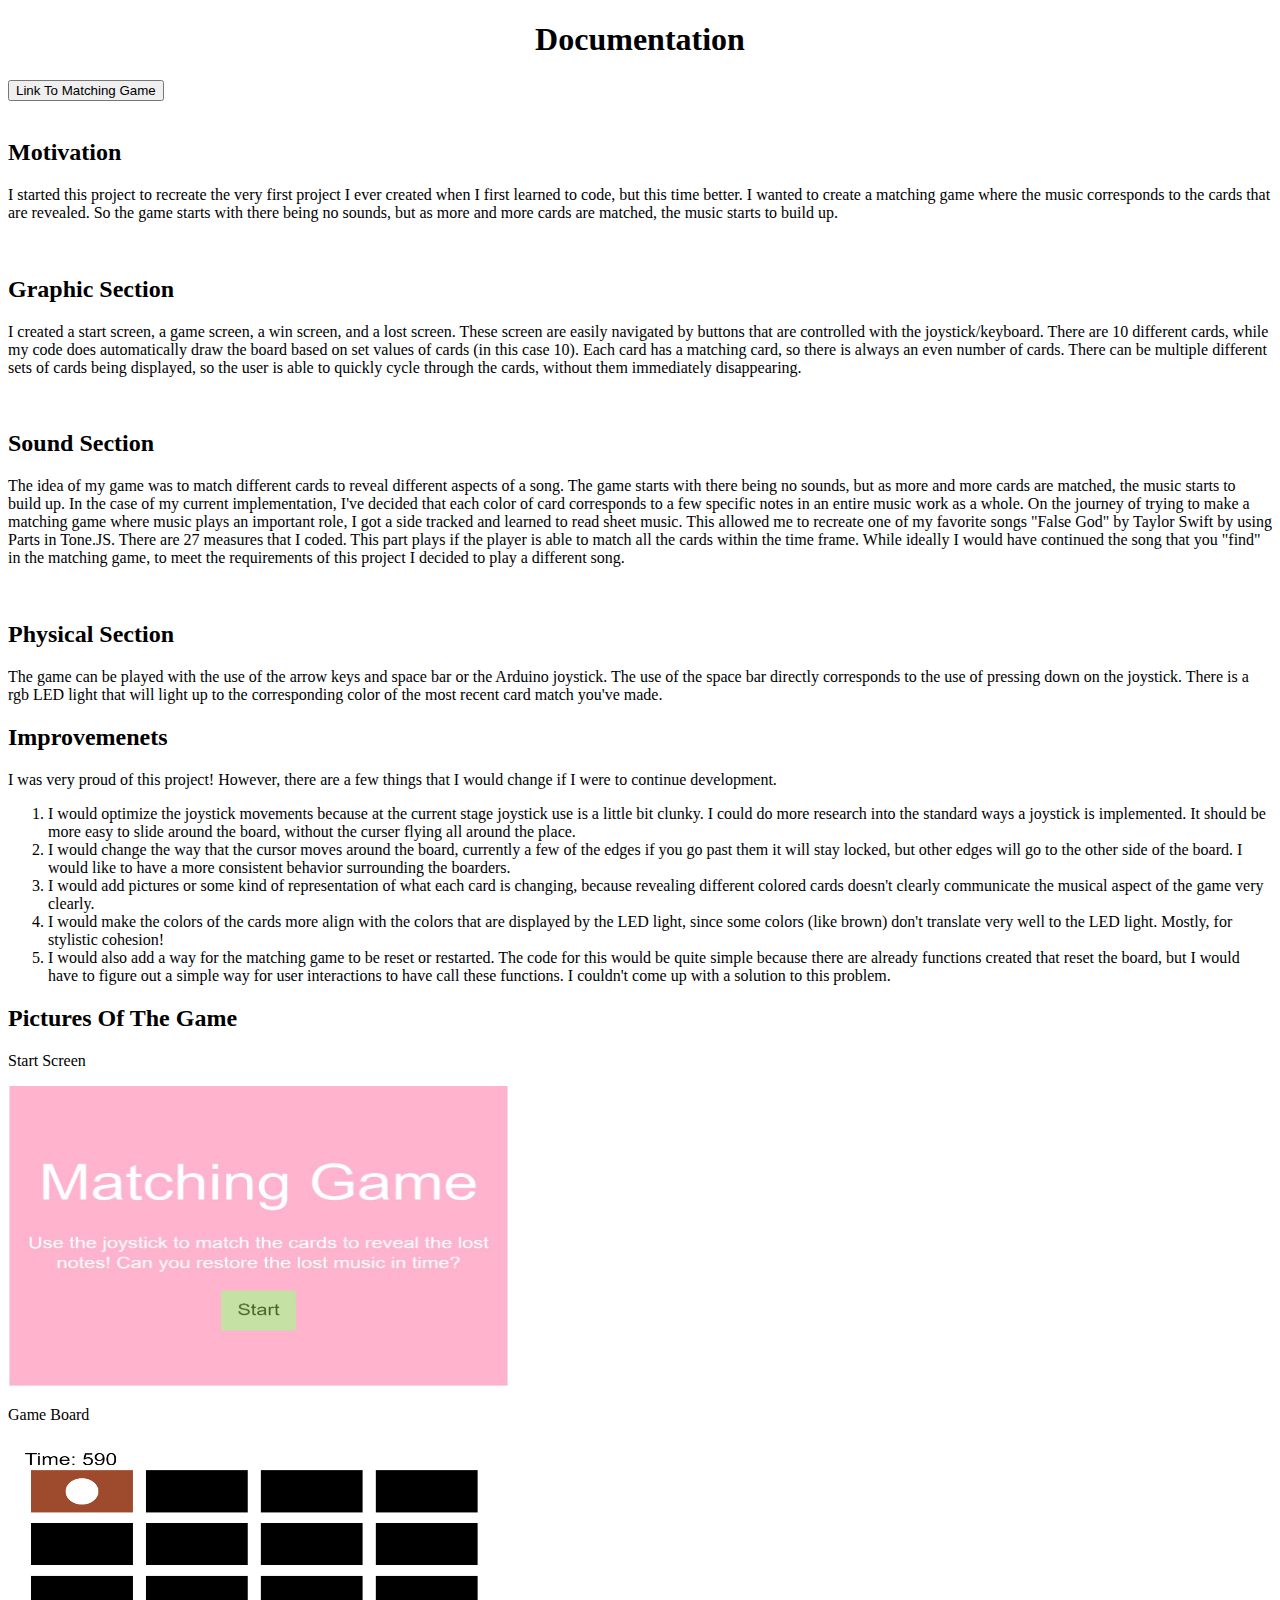
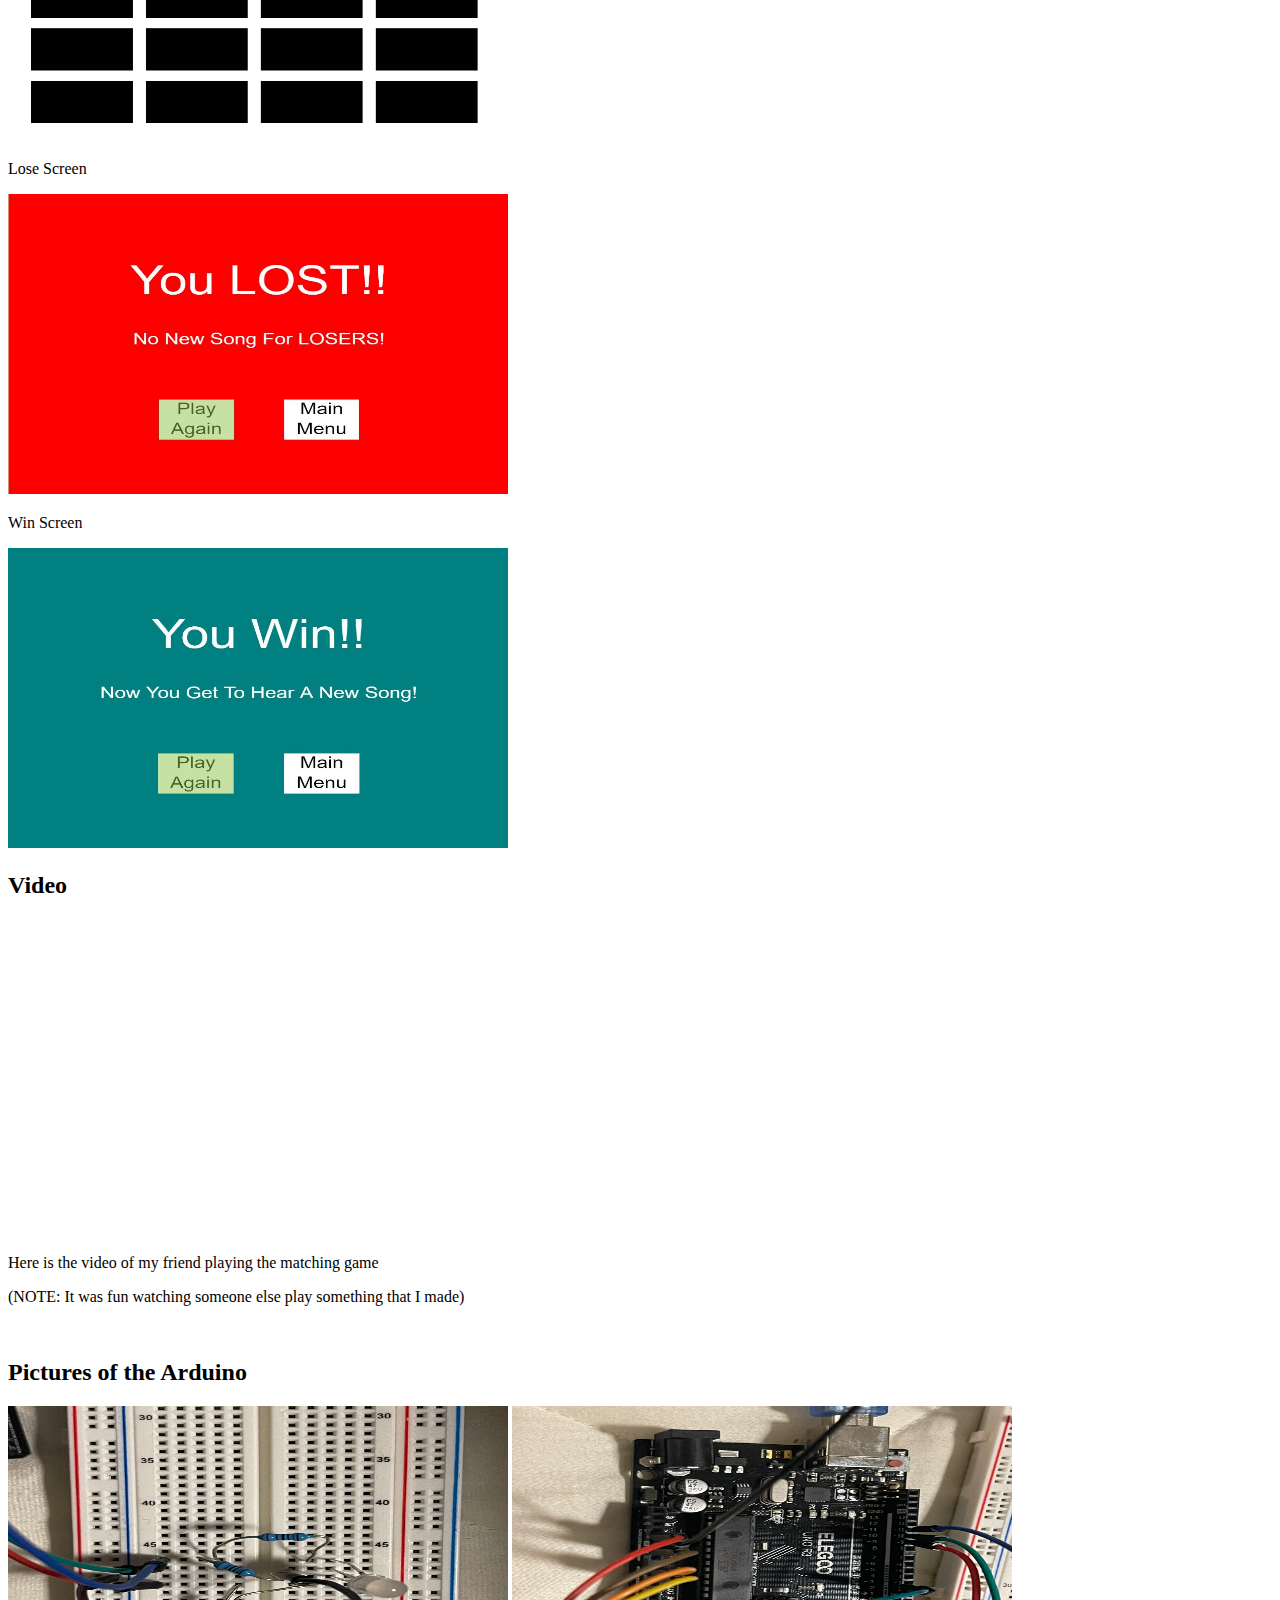
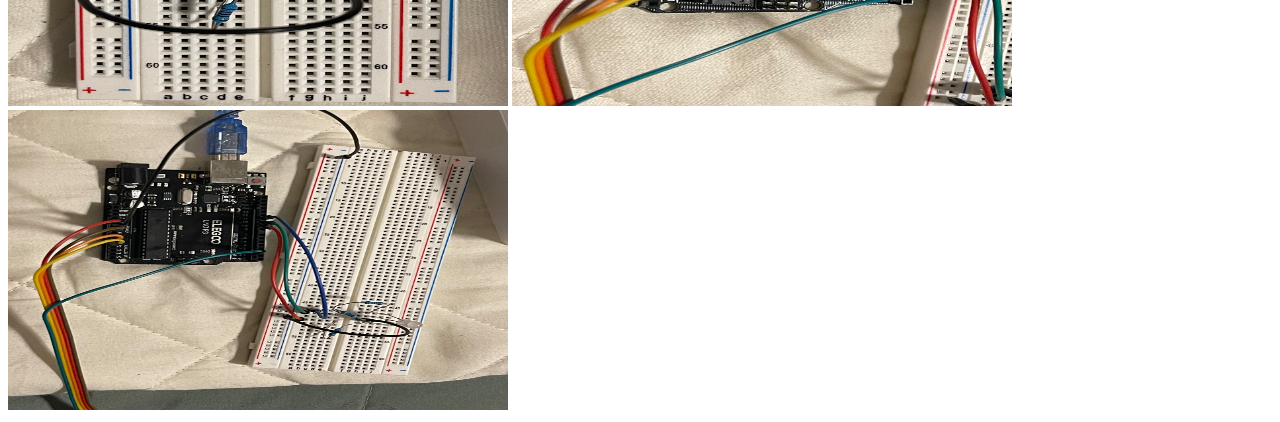
<file: Documentation.html>
<!DOCTYPE html>
<html>

<head>
    <meta charset="utf-8">
    <link rel="stylesheet" href="docstyle.css">
    <title>Cayden's Final Project</title>
</head>

<body>
    <main>
        <h1>Documentation</h1>
        <a href="index.html"><button>Link To Matching Game</button></a>
        <br>
        <br>
        <h2>Motivation</h2>
        <p>I started this project to recreate the very first project I ever created when I first learned to code, but
            this time better. I wanted to create a matching game where the music corresponds to the cards that are
            revealed. So the game starts with there being no sounds, but as more and more cards are matched, the music
            starts to build up. </p>
        <br>
        <h2>Graphic Section</h2>
        <p>I created a start screen, a game screen, a win screen, and a lost screen. These screen are easily navigated
            by buttons that are controlled with the joystick/keyboard. There are 10 different cards, while my code does
            automatically draw the board based on set values of cards (in this case 10). Each card has a matching card,
            so there is always an even number of cards. There can be multiple different sets of cards being displayed,
            so the user is able to quickly cycle through the cards, without them immediately disappearing.
        </p>
        <br>
        <h2>Sound Section</h2>
        <p>The idea of my game was to match different cards to reveal different aspects of a song.
            The game starts with there being no sounds, but as more and more cards are matched, the music starts to
            build up. In the case of my current implementation, I've decided that each color of card corresponds to a
            few specific notes in an entire music work as a whole. On the journey of trying to make a matching game
            where music plays an important role, I got a side tracked and learned to read sheet music. This allowed me
            to recreate one of my favorite songs "False God" by Taylor Swift by using Parts in Tone.JS. There are 27
            measures that I coded. This part plays if the player is able to match all the cards within the time frame.
            While ideally I would have continued the song that you "find" in the matching game, to meet the requirements
            of this project I decided to play a different song. </p>

        <br>
        <h2>Physical Section</h2>
        <p>The game can be played with the use of the arrow keys and space bar or the Arduino joystick. The use of the
            space bar directly corresponds to the use of pressing down on the joystick. There is a rgb LED light that
            will light up to the corresponding color of the most recent card match you've made.</p>

        <h2>Improvemenets</h2>
        <p>I was very proud of this project! However, there are a few things that I would change if I were to continue
            development. </p>
        <ol>
            <li>
                I would optimize the joystick movements because at the current stage joystick use is a little bit
                clunky. I
                could do more research into the standard ways a joystick is implemented. It should be more easy to slide
                around
                the board, without the curser flying all around the place.</li>
            <li>I would change the way that the cursor moves around the board, currently a few of the edges if you go
                past
                them it will stay locked, but other edges will go to the other side of the board. I would like to have a
                more
                consistent behavior surrounding the boarders.</li>
            <li>I would add pictures or some kind of representation of what each card is changing, because revealing
                different colored cards doesn't clearly communicate the musical aspect of the game very clearly.</li>
            <li>I would make the colors of the cards more align with the colors that are displayed by the LED light,
                since
                some colors (like brown) don't translate very well to the LED light. Mostly, for stylistic cohesion!
            </li>
            <li> I would also add a way for the matching game to be reset or restarted. The code for this would be quite
                simple because there are already functions created that reset the board, but I would have to figure out
                a
                simple
                way for user interactions to have call these functions. I couldn't come up with a solution to this
                problem.</li>
        </ol>

        <h2>Pictures Of The Game</h2>
        <p>Start Screen</p>
        <img src="pictures/startscreen.JPG" width="500" height="300">
        <p>Game Board</p>
        <img src="pictures/Game.png" width="500" height="300">
        <p>Lose Screen</p>
        <img src="pictures/Lose.JPG" width="500" height="300">
        <p>Win Screen</p>
        <img src="pictures/Win.JPG" width="500" height="300">

        <br>
        <h2>Video</h2>
        <iframe width="560" height="315" src="https://www.youtube.com/embed/_aD1NF-uDXA" title="YouTube video player"
            frameborder="0"
            allow="accelerometer; autoplay; clipboard-write; encrypted-media; gyroscope; picture-in-picture; web-share"
            allowfullscreen></iframe>
            <p>Here is the video of my friend playing the matching game</p>
            <p>(NOTE: It was fun watching someone else play something that I made)</p>
        <br>
        <h2>Pictures of the Arduino</h2>
        <img src="pictures/Aduino.jpg" width="500" height="300">
        <img src="pictures/Arduino2.jpg" width="500" height="300">
        <img src="pictures/ardunio3.jpg" width="500" height="300">
    </main>
</body>

</html>
</file>
<file: docstyle.css>
h1 {
    text-align: center;
}
</file>
